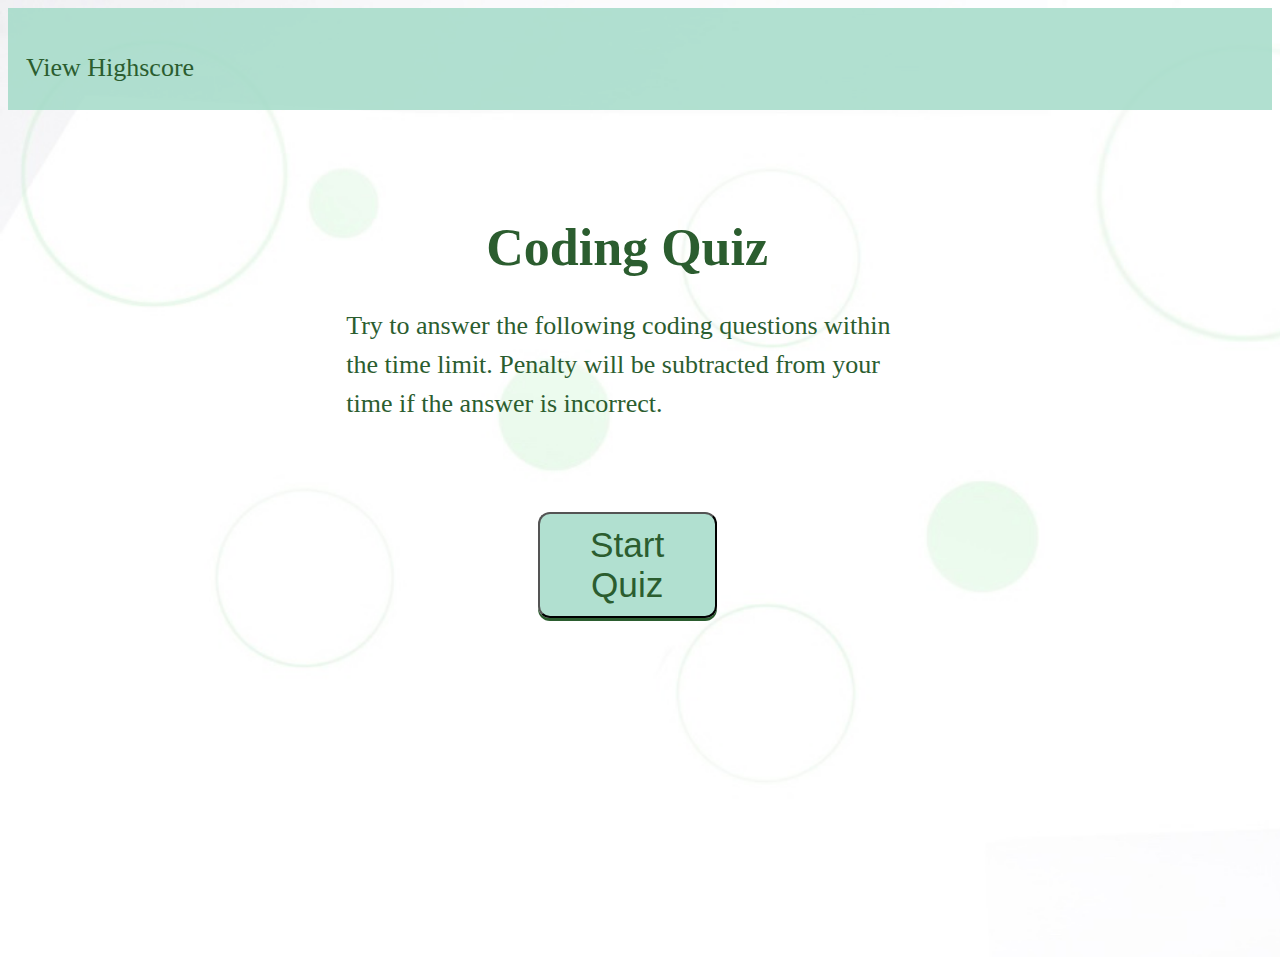
<file: index.html>
<!DOCTYPE html>
<html lang="en">
<head>
    <meta charset="UTF-8">
    <meta name="viewport" content="width=device-width, initial-scale=1.0">
    <!-- link to the css stylesheet -->
    <link rel="stylesheet" href="./assets/css/style.css" />
    <title>Code Quiz</title>
</head>

<body>
    <!-- Link to highscore -->
    <header id="viewscore">
        <a href="highscore.html">View Highscore</a>
    </header>
    
    <!-- wrap all the items in-->
    <div id="container">
        <!-- count time -->
        <div id="timer"></div>
        <!-- questions container -->
        <div id="questionContainer">
            <h1 class="grid-item">Coding Quiz</h1>
            <p class="grid-item">Try to answer the following coding questions within the time limit. Penalty will be subtracted from your time if the answer is incorrect.</p>
            <!-- multiple choices -->
            <ul id="multiplechoice" class="grid-item"></ul>
            <!-- start the quiz -->
            <button id="startquiz" class="grid-item">Start Quiz</button>
        </div>
    </div>
    
    <!-- link to main script for the quiz -->
    <script src="./assets/js/mainquiz.js"></script>    
</body>
</html>
</file>
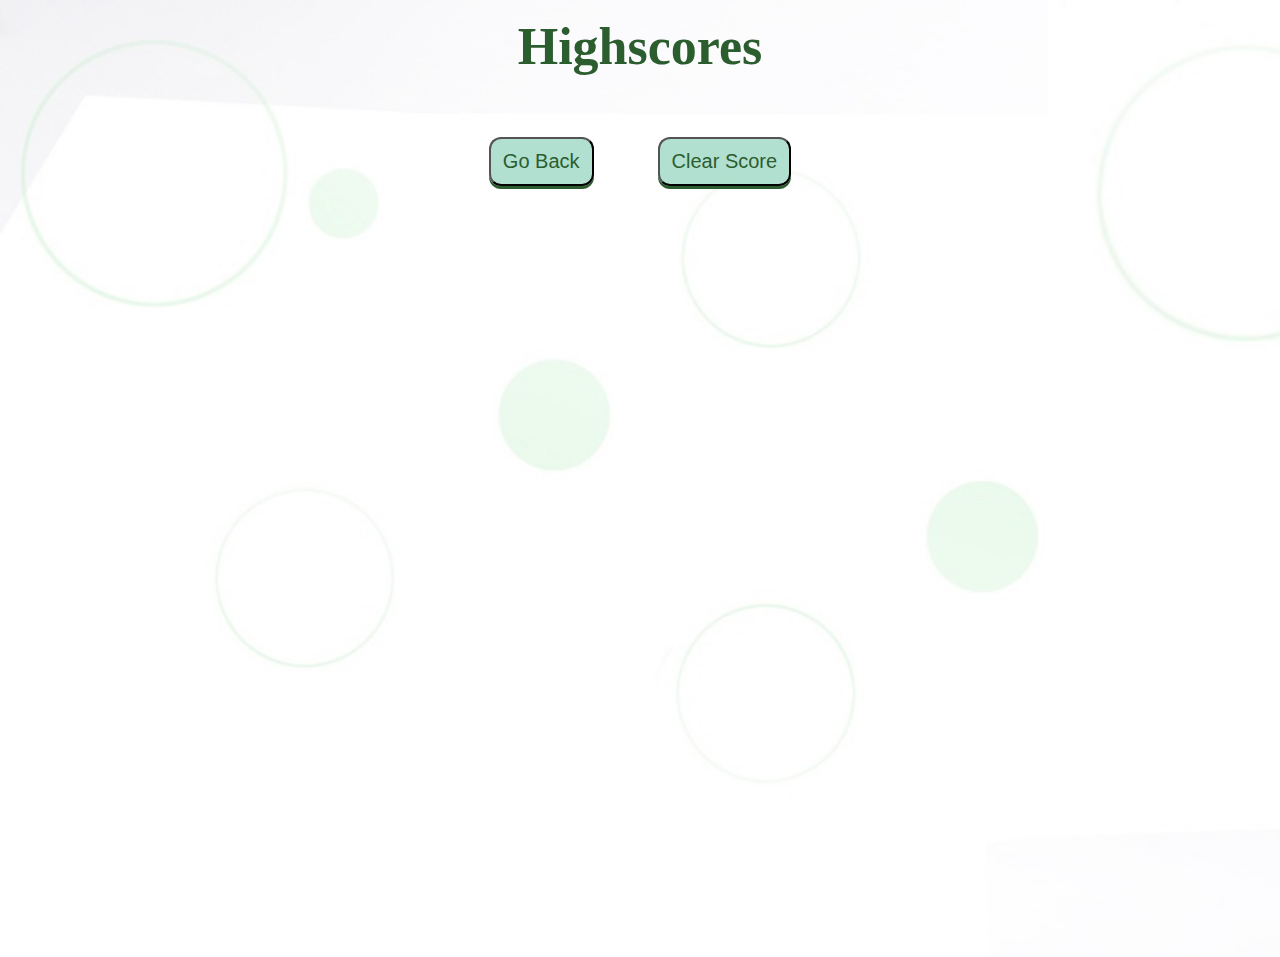
<file: highscore.html>
<!DOCTYPE html>
<html lang="en">
<head>
    <meta charset="UTF-8">
    <meta name="viewport" content="width=device-width, initial-scale=1.0">
    <!-- link to the css stylesheet -->
    <link rel="stylesheet" href="./assets/css/style.css" />
    <title>HighScore</title>    
</head>

</head>

<body>

    <h1 class="grid-item">Highscores</h1>
    <ul id="highscore"></ul>
    <!-- buttons for options -->
    <div id="btn">
        <button id="goback">Go Back</button>
        <button id="clear" value="reset">Clear Score</button>
    </div>
        
    <!-- link to main script for the quiz -->
    <script src="./assets/js/highscore.js"></script>
</body>

</html>
</file>
<file: assets/css/style.css>
:root {
    --light-green: rgba(158, 216, 196, 0.8);
    --dark-green: #2b5d2f;
}


body {
    background-image: url(../image/background.jpeg);
    background-size: cover;    
    font-family: 'Times New Roman', Times, serif;
    font-size: 26px;
    color: var(--dark-green);
    height: 36.2em;
}

/* header style start */
#viewscore {
    background-color: var(--light-green);
    height: 8vw;
}

#viewscore a {
    font-size: 26px;
    color: var(--dark-green);
    padding: 45px 0 0 18px;
    display: flex;
    text-decoration: none;
}
/* header style end */

/* timer style */
#timer {
    float: right;
    margin: 10px 10px;
    font-size: 24px;
}

/* quiz main body area style start*/
#container {
    position: absolute;
    left: 20%;
    top: 21%;
    width: 58vw;
    height: 35vw;
}

.grid-item {
    min-height: 6vw;
    width: 80%;
    display: flex;
    justify-content: center;
    align-items: center;
    margin: auto;
    border-radius: 30px;
}

#questionContainer {
    margin: 20px;
}

#questionContainer p {
    line-height: 1.5;
    text-align: inherit;
    margin-top: 20px;
}
/* quiz main body area style end*/

/* start quiz button style start */
#startquiz {
    width: 14vw;
    padding: 11px 17px;
    background: var(--light-green);
    font-size: 2.2rem;
    border-radius: 12px;
    position: relative;
    top: 1vw;
    box-shadow: 0 3px var(--dark-green);
    color: var(--dark-green);
}

#startquiz:hover{
    background: var(--dark-green);
    color : var(--light-green);
}

#startquiz:focus {
    outline: none;
}
/* start quiz button style end */

/* choices style start */
li {
    
    margin: 27px 0 0 31px;
    padding: 5px 15px;
    width: 80%;
    font-size: 31px;
}

li:hover {
    background-color: var(--light-green);
    border-radius: 50px;
}
/* choices style end */

/* ending page style start */
#message {
    margin: 58px 0 0 22px;
    border-top: 2px solid var(--light-green);
}

#createHeading {
    margin: 26px 0 0 22px;
}

#getScore, #label, #initials {
    margin-left: 22px;
}

label {
    margin-right: -10px;
}
input {
    padding-left: 12px;
    font-size: 24px;
    height: 41px;
    margin-bottom: 20px;
    width: 45%;
    border: 2px solid var(--dark-green);
    border-radius: 10px;
}

input:focus {
    outline: none;
}

#submit {
    padding: 11px 17px;
    margin-left: 29px;
    background: var(--light-green);
    font-size: 24px;
    border-radius: 10px;
    position: relative;
    box-shadow: 0 3px var(--dark-green);
    color: var(--dark-green);
}

#submit:hover {
    background: var(--dark-green);
    color : var(--light-green);
}

#submit:focus {
    outline: none;
}
/* ending page style ends */

/* highscore page button style start */
#highscore {
    display: inherit;
    margin-left: 25%;
    margin-right: 25%;
}

#btn {
    min-height: 6vw;
    width: 80%;
    display: flex;
    justify-content: center;
    align-items: center;
    margin: auto;
    border-radius: 30px;
}

#goback {   
    padding: 11px 12px;
    background: var(--light-green);
    font-size: 20px;
    border-radius: 12px;
    position: relative;
    top: 1vw;
    box-shadow: 0 3px var(--dark-green);
    color: var(--dark-green);
}

#goback:hover {
    background: var(--dark-green);
    color : var(--light-green);
}

#goback:focus {
    outline: none;
}

#clear {
    margin-left: 5vw;
    padding: 11px 12px;
    background: var(--light-green);
    font-size: 20px;
    border-radius: 12px;
    position: relative;
    top: 1vw;
    box-shadow: 0 3px var(--dark-green);
    color: var(--dark-green);
}

#clear:hover{
    background: var(--dark-green);
    color : var(--light-green);
}

#clear:focus {
    outline: none;
}
/* highscore page button style end */

/* media query for screen = < 980px */
@media screen and (max-width: 980px) {
    #viewscore a {
        padding: 18px 0 0 12px;
    }

    #timer {
        font-size: 21px;
    }
}

/* media query for screen = < 768px */
@media screen and (max-width: 768px) {
    #viewscore a {
        padding: 7px 0 0 12px;
    }

    #startquiz {
        font-size: 32px;
    }
}

/* media query for screen = < 575px */
@media screen and (max-width: 575px) {
    #viewscore a {
        padding: 0;
    }

    #startquiz {
        font-size: 22px;
    }

    #timer {
        font-size: 20px;
    }
}
</file>
